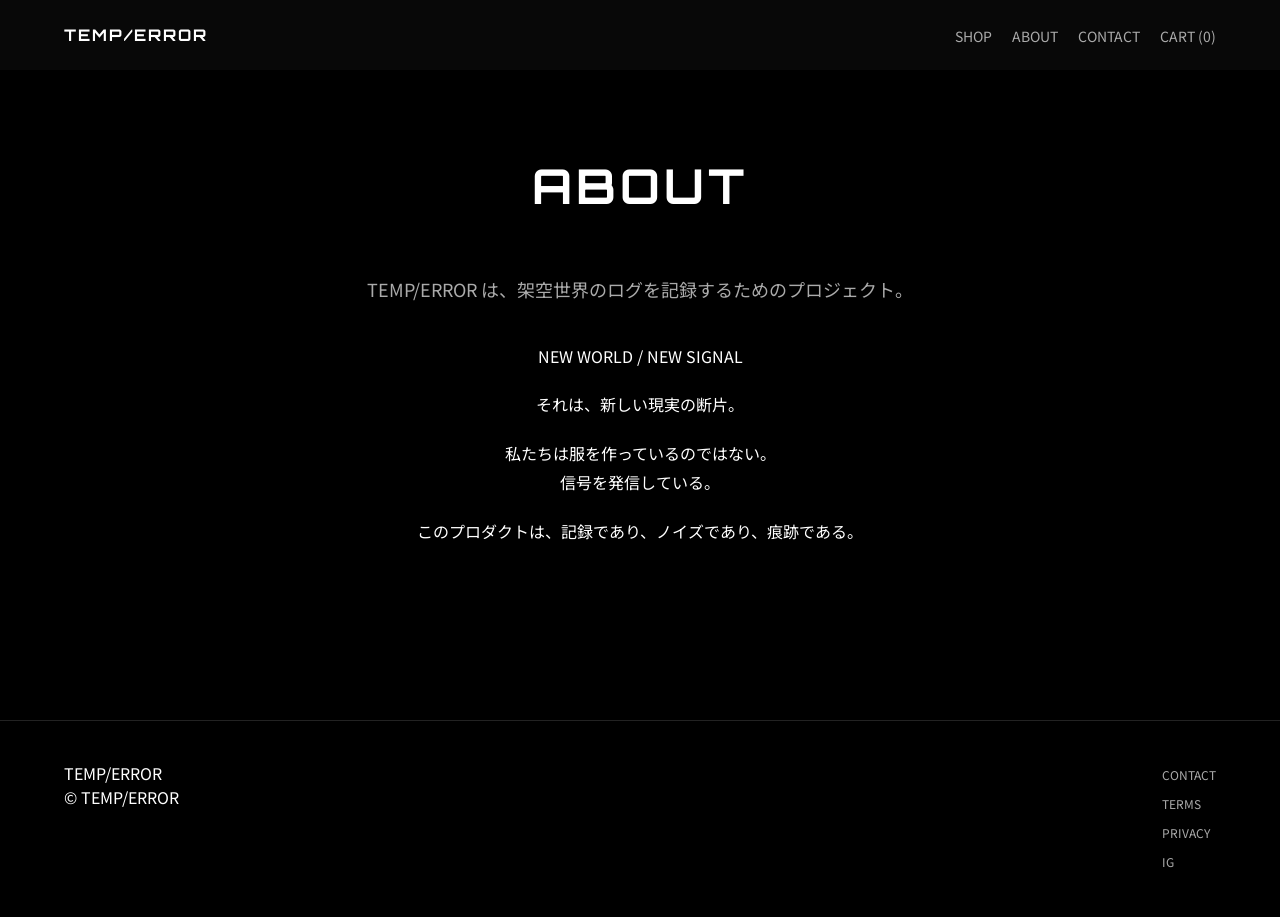
<file: about/index.html>
<!DOCTYPE html>
<html lang="ja">
<head>
  <meta charset="UTF-8">
  <meta name="viewport" content="width=device-width, initial-scale=1.0">
  <title>ABOUT | TEMP/ERROR</title>
  
  <link href="https://fonts.googleapis.com/css2?family=Orbitron:wght@400;700&family=Noto+Sans+JP:wght@300;400&display=swap" rel="stylesheet">
  <link rel="stylesheet" href="../assets/css/style.css">
</head>

<body>

  <!-- <div id="header"></div> -->
<header class="site-header">
  <div class="container header-inner">
    <div class="brand">
      <a href="../">TEMP/ERROR</a>
    </div>


        <!-- ハンバーガーメニュー -->
    <button class="menu-toggle" aria-label="メニューを開く" aria-expanded="false">
      <span></span>
      <span></span>
      <span></span>
    </button>

    <nav class="main-nav">
      <ul>
        <li><a href="../products/">SHOP</a></li>
        <li><a href="./">ABOUT</a></li>
        <li><a href="../contact/">CONTACT</a></li>
        <li><a href="../cart/">CART (<span id="cart-count">0</span>)</a></li>
      </ul>
    </nav>
  </div>
</header> 

<main class="about">

  <div class="about-inner">

    <h1 class="about-title">ABOUT</h1>

    <p class="about-lead">
      TEMP/ERROR は、架空世界のログを記録するためのプロジェクト。
    </p>

    <div class="about-text">
      <p>NEW WORLD / NEW SIGNAL</p>
      <p>それは、新しい現実の断片。</p>

      <p>
        私たちは服を作っているのではない。<br>
        信号を発信している。
      </p>

      <p>
        このプロダクトは、記録であり、ノイズであり、痕跡である。
      </p>
    </div>

  </div>

</main>

<footer class="site-footer">
  <div class="container footer-inner">
    <div class="footer-left">
      <p>TEMP/ERROR</p>
      <p>© TEMP/ERROR</p>
    </div>

    <div class="footer-right">
      <ul>
        <li><a href="../contact/">CONTACT</a></li>
        <li><a href="../terms/">TERMS</a></li>
        <li><a href="../privacy/">PRIVACY</a></li>
        <li><a href="../contact/#social">IG</a></li>
      </ul>
    </div>
  </div>
</footer>

<script src="../assets/js/main.js"></script>

</body>
</html>
</file>
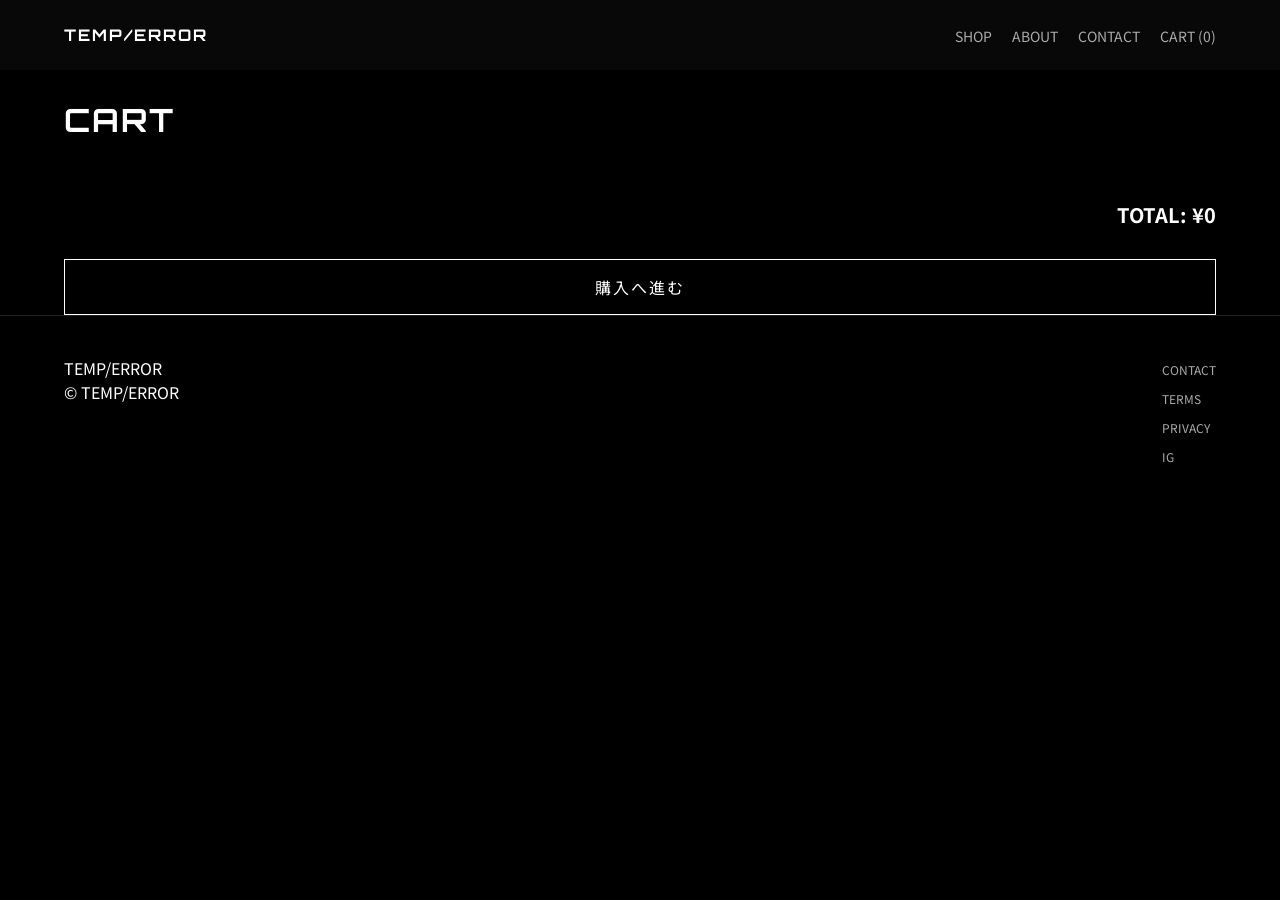
<file: cart/index.html>
<!DOCTYPE html>
<html lang="ja">
<head>
  <meta charset="UTF-8">
  <meta name="viewport" content="width=device-width, initial-scale=1.0">
  <title>CART | TEMP/ERROR</title>
  
  <link href="https://fonts.googleapis.com/css2?family=Orbitron:wght@400;700&family=Noto+Sans+JP:wght@300;400&display=swap" rel="stylesheet">
  <link rel="stylesheet" href="../assets/css/style.css">
</head>

<body>

  <!-- ===== HEADER ===== -->
   <!-- <div id="header"></div> -->
  <header class="site-header">
    <div class="container header-inner">
      
      <div class="brand">
        <a href="../">TEMP/ERROR</a>
      </div>

              <!-- ハンバーガーメニュー -->
    <button class="menu-toggle" aria-label="メニューを開く" aria-expanded="false">
      <span></span>
      <span></span>
      <span></span>
    </button>

      <nav class="main-nav">
        <ul>
          <li><a href="../products/">SHOP</a></li>
          <li><a href="../about/">ABOUT</a></li>
          <li><a href="../contact/">CONTACT</a></li>
          <li>
            <a href="../cart/">
              CART (<span id="cart-count">0</span>)
            </a>
          </li>
        </ul>
      </nav>

    </div>
  </header> 

  <!-- ===== MAIN ===== -->
  <main style="padding-top:100px;" class="container">

    <h1>CART</h1>

    <div id="cart-items"></div>

    <!-- 合計 -->
    <div id="cart-total" style="margin-top:30px; font-size:20px;"></div>
    <!-- 購入ボタン -->
    <a href="../checkout/" class="btn checkout-btn">購入へ進む</a>

  </main>

  <!-- ===== FOOTER ===== -->
  <footer class="site-footer">
    <div class="container footer-inner">

      <div class="footer-left">
        <p>TEMP/ERROR</p>
        <p>© TEMP/ERROR</p>
      </div>

      <div class="footer-right">
        <ul>
          <li><a href="../contact/">CONTACT</a></li>
          <li><a href="../terms/">TERMS</a></li>
          <li><a href="../privacy/">PRIVACY</a></li>
          <li><a href="../contact/#social">IG</a></li>
        </ul>
      </div>

    </div>
  </footer>

  <script src="../assets/js/main.js"></script>

</body>
</html>
</file>
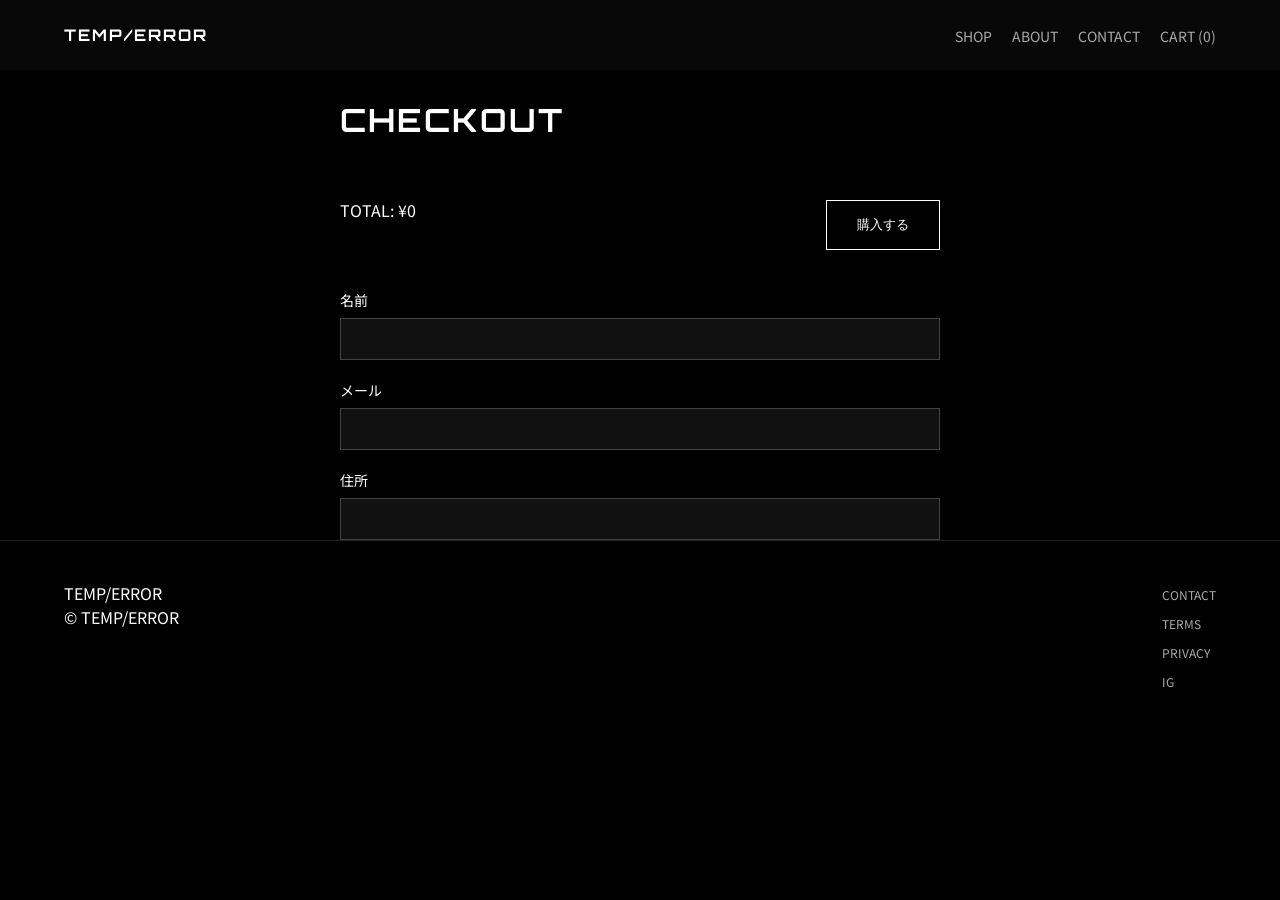
<file: checkout/index.html>
<!DOCTYPE html>
<html lang="ja">
<head>
  <meta charset="UTF-8">
  <meta name="viewport" content="width=device-width, initial-scale=1.0">
  <title>CHECKOUT | TEMP/ERROR</title>
  
  <link href="https://fonts.googleapis.com/css2?family=Orbitron:wght@400;700&family=Noto+Sans+JP:wght@300;400&display=swap" rel="stylesheet">
  <link rel="stylesheet" href="../assets/css/style.css">
</head>

<body>

  <!-- <div id="header"></div> -->
 <header class="site-header">
  <div class="container header-inner">
    
    <div class="brand">
      <a href="../">TEMP/ERROR</a>
    </div>


        <!-- ハンバーガーメニュー -->
    <button class="menu-toggle" aria-label="メニューを開く" aria-expanded="false">
      <span></span>
      <span></span>
      <span></span>
    </button>

    <nav class="main-nav">
      <ul>
        <li><a href="../products/">SHOP</a></li>
        <li><a href="../about/">ABOUT</a></li>
        <li><a href="../contact/">CONTACT</a></li>
        <li>
          <a href="../cart/">
            CART (<span id="cart-count">0</span>)
          </a>
        </li>
      </ul>
    </nav>

  </div>
</header> 

<main class="container checkout" style="padding-top:100px;">

  <h1>CHECKOUT</h1>

  <!-- 商品 -->
  <div id="checkout-items"></div>

  <!-- 合計＋購入ボタン -->
  <div class="checkout-summary">
    <div id="checkout-total"></div>

    <button type="submit" form="checkout-form" class="checkout-btn">
      購入する
    </button>
  </div>

  <!-- フォーム -->
  <form id="checkout-form" class="checkout-form">

    <label>
      名前
      <input type="text" required>
    </label>

    <label>
      メール
      <input type="email" required>
    </label>

    <label>
      住所
      <input type="text" required>
    </label>

  </form>

</main>

<footer class="site-footer">
  <div class="container footer-inner">

    <div class="footer-left">
      <p>TEMP/ERROR</p>
      <p>© TEMP/ERROR</p>
    </div>

    <div class="footer-right">
      <ul>
        <li><a href="../contact/">CONTACT</a></li>
        <li><a href="../terms/">TERMS</a></li>
        <li><a href="../privacy/">PRIVACY</a></li>
        <li><a href="../contact/#social">IG</a></li>
      </ul>
    </div>

  </div>
</footer>

<script src="../assets/js/main.js"></script>
<script src="./checkout.js"></script>

</body>
</html>
</file>
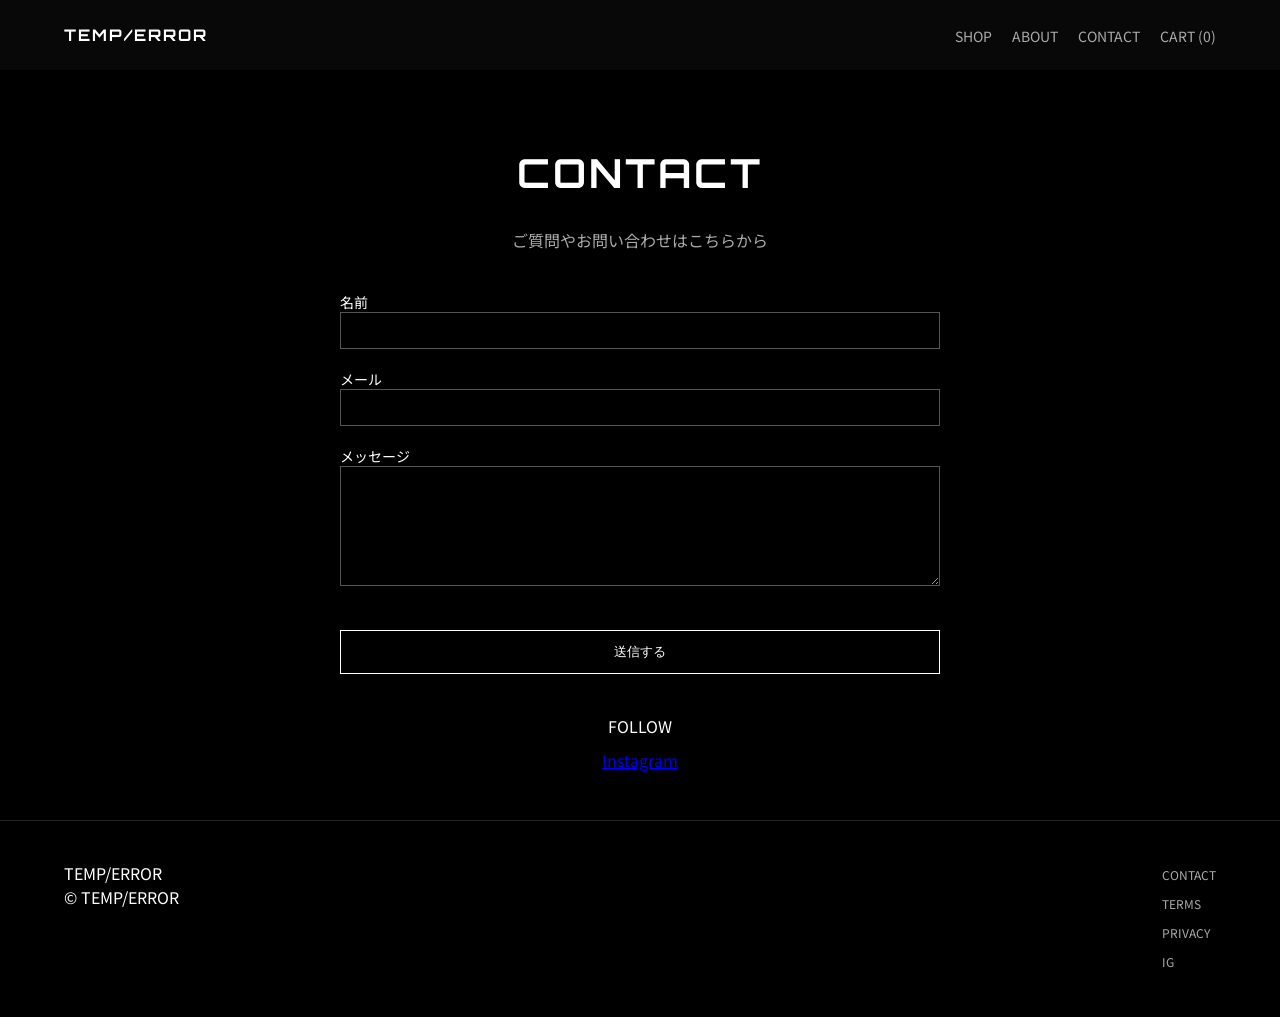
<file: contact/index.html>
<!DOCTYPE html>
<html lang="ja">
<head>
  <meta charset="UTF-8">
  <meta name="viewport" content="width=device-width, initial-scale=1.0">
  <title>CONTACT | TEMP/ERROR</title>

  <link rel="stylesheet" href="../assets/css/style.css">
  <link rel="stylesheet" href="style.css">
  
  <!-- フォント -->
  <link href="https://fonts.googleapis.com/css2?family=Orbitron:wght@400;700&family=Noto+Sans+JP:wght@300;400&display=swap" rel="stylesheet">
  
</head>

<body>

  <!-- <div id="header"></div> -->
 <header class="site-header">
  <div class="container header-inner">
    <div class="brand">
      <a href="../">TEMP/ERROR</a>
    </div>


        <!-- ハンバーガーメニュー -->
    <button class="menu-toggle" aria-label="メニューを開く" aria-expanded="false">
      <span></span>
      <span></span>
      <span></span>
    </button>

    <nav class="main-nav">
      <ul>
        <li><a href="../products/">SHOP</a></li>
        <li><a href="../about/">ABOUT</a></li>
        <li><a href="./">CONTACT</a></li>
        <li><a href="../cart/">CART (<span id="cart-count">0</span>)</a></li>
      </ul>
    </nav>
  </div>
</header> 

<main class="contact">

  <div class="contact-inner">

    <h1 class="contact-title">CONTACT</h1>

    <p class="contact-lead">
      ご質問やお問い合わせはこちらから
    </p>

    <!-- フォーム -->
    <form class="contact-form">

      <label>
        名前
        <input type="text" required>
      </label>

      <label>
        メール
        <input type="email" required>
      </label>

      <label>
        メッセージ
        <textarea required></textarea>
      </label>

      <button type="submit">送信する</button>

    </form>

    <!-- SNS -->
    <div id="social" class="contact-social">
      <p>FOLLOW</p>
      <a href="#">Instagram</a>
    </div>

  </div>

</main>

<footer class="site-footer">
  <div class="container footer-inner">
    <div class="footer-left">
      <p>TEMP/ERROR</p>
      <p>© TEMP/ERROR</p>
    </div>

    <div class="footer-right">
      <ul>
        <li><a href="./">CONTACT</a></li>
        <li><a href="../terms/">TERMS</a></li>
        <li><a href="../privacy/">PRIVACY</a></li>
        <li><a href="#social">IG</a></li>
      </ul>
    </div>
  </div>
</footer>

<script src="../assets/js/main.js"></script>

</body>
</html>
</file>
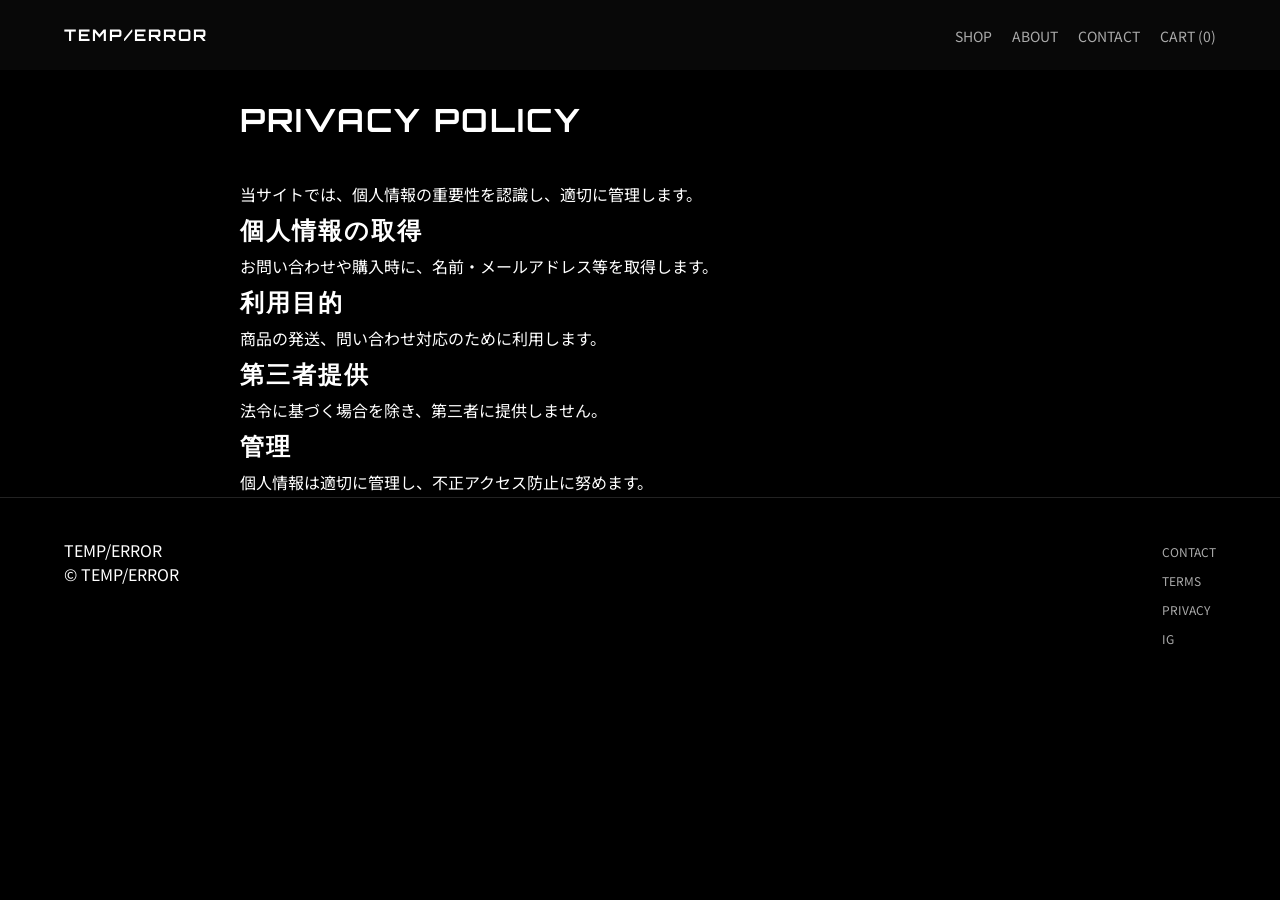
<file: privacy/index.html>
<!DOCTYPE html>
<html lang="ja">
<head>
  <meta charset="UTF-8">
  <meta name="viewport" content="width=device-width, initial-scale=1.0">
  <title>PRIVACY | TEMP/ERROR</title>
  
  <link href="https://fonts.googleapis.com/css2?family=Orbitron:wght@400;700&family=Noto+Sans+JP:wght@300;400&display=swap" rel="stylesheet">
  <link rel="stylesheet" href="../assets/css/style.css">
</head>

<body>

  <!-- <div id="header"></div> -->
 <header class="site-header">
  <div class="container header-inner">
    <div class="brand">
      <a href="../">TEMP/ERROR</a>
    </div>


        <!-- ハンバーガーメニュー -->
    <button class="menu-toggle" aria-label="メニューを開く" aria-expanded="false">
      <span></span>
      <span></span>
      <span></span>
    </button>

    <nav class="main-nav">
      <ul>
        <li><a href="../products/">SHOP</a></li>
        <li><a href="../about/">ABOUT</a></li>
        <li><a href="../contact/">CONTACT</a></li>
        <li><a href="../cart/">CART (<span id="cart-count">0</span>)</a></li>
      </ul>
    </nav>
  </div>
</header> 

<main class="container" style="padding-top:100px; max-width:800px;">

  <h1>PRIVACY POLICY</h1>

  <section style="margin-top:40px; line-height:1.8;">
    <p>当サイトでは、個人情報の重要性を認識し、適切に管理します。</p>

    <h2>個人情報の取得</h2>
    <p>お問い合わせや購入時に、名前・メールアドレス等を取得します。</p>

    <h2>利用目的</h2>
    <p>商品の発送、問い合わせ対応のために利用します。</p>

    <h2>第三者提供</h2>
    <p>法令に基づく場合を除き、第三者に提供しません。</p>

    <h2>管理</h2>
    <p>個人情報は適切に管理し、不正アクセス防止に努めます。</p>
  </section>

</main>

<footer class="site-footer">
  <div class="container footer-inner">
    <div class="footer-left">
      <p>TEMP/ERROR</p>
      <p>© TEMP/ERROR</p>
    </div>
    <div class="footer-right">
      <ul>
        <li><a href="../contact/">CONTACT</a></li>
        <li><a href="../terms/">TERMS</a></li>
        <li><a href="./">PRIVACY</a></li>
        <li><a href="../contact/#social">IG</a></li>
      </ul>
    </div>
  </div>
</footer>

<script src="../assets/js/main.js"></script>

</body>
</html>
</file>
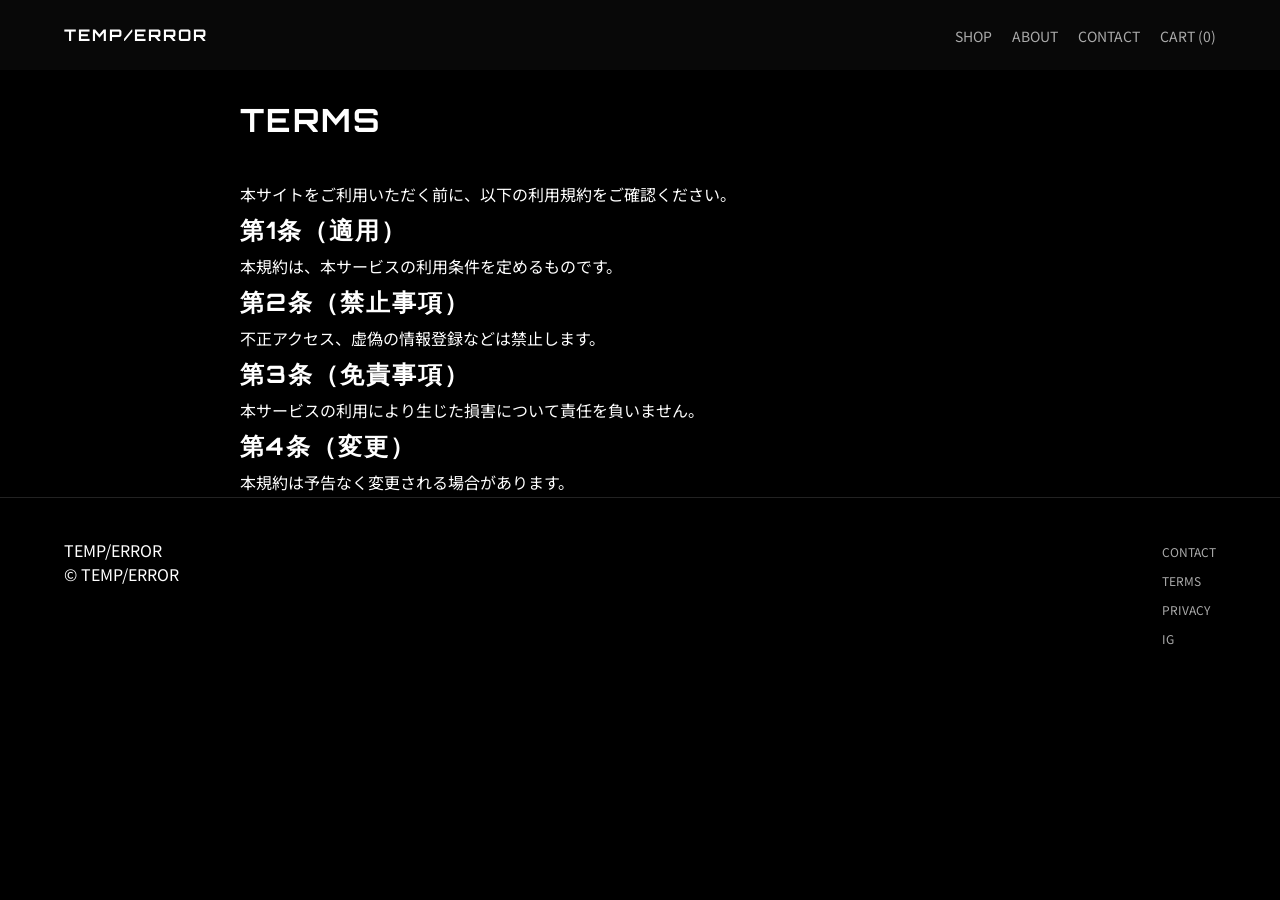
<file: terms/index.html>
<!DOCTYPE html>
<html lang="ja">
<head>
  <meta charset="UTF-8">
  <meta name="viewport" content="width=device-width, initial-scale=1.0">
  <title>TERMS | TEMP/ERROR</title>

  <link href="https://fonts.googleapis.com/css2?family=Orbitron:wght@400;700&family=Noto+Sans+JP:wght@300;400&display=swap" rel="stylesheet">
  <link rel="stylesheet" href="../assets/css/style.css">
</head>

<body>

  <!-- <div id="header"></div> -->
 <header class="site-header">
  <div class="container header-inner">
    <div class="brand">
      <a href="../">TEMP/ERROR</a>
    </div>

        <!-- ハンバーガーメニュー -->
    <button class="menu-toggle" aria-label="メニューを開く" aria-expanded="false">
      <span></span>
      <span></span>
      <span></span>
    </button>

    <nav class="main-nav">
      <ul>
        <li><a href="../products/">SHOP</a></li>
        <li><a href="../about/">ABOUT</a></li>
        <li><a href="../contact/">CONTACT</a></li>
        <li><a href="../cart/">CART (<span id="cart-count">0</span>)</a></li>
      </ul>
    </nav>
  </div>
</header> 

<main class="container" style="padding-top:100px; max-width:800px;">

  <h1>TERMS</h1>

  <section style="margin-top:40px; line-height:1.8;">
    <p>本サイトをご利用いただく前に、以下の利用規約をご確認ください。</p>

    <h2>第1条（適用）</h2>
    <p>本規約は、本サービスの利用条件を定めるものです。</p>

    <h2>第2条（禁止事項）</h2>
    <p>不正アクセス、虚偽の情報登録などは禁止します。</p>

    <h2>第3条（免責事項）</h2>
    <p>本サービスの利用により生じた損害について責任を負いません。</p>

    <h2>第4条（変更）</h2>
    <p>本規約は予告なく変更される場合があります。</p>
  </section>

</main>

<footer class="site-footer">
  <div class="container footer-inner">
    <div class="footer-left">
      <p>TEMP/ERROR</p>
      <p>© TEMP/ERROR</p>
    </div>
    <div class="footer-right">
      <ul>
        <li><a href="../contact/">CONTACT</a></li>
        <li><a href="./">TERMS</a></li>
        <li><a href="../privacy/">PRIVACY</a></li>
        <li><a href="../contact/#social">IG</a></li>
      </ul>
    </div>
  </div>
</footer>

<script src="../assets/js/main.js"></script>

</body>
</html>
</file>
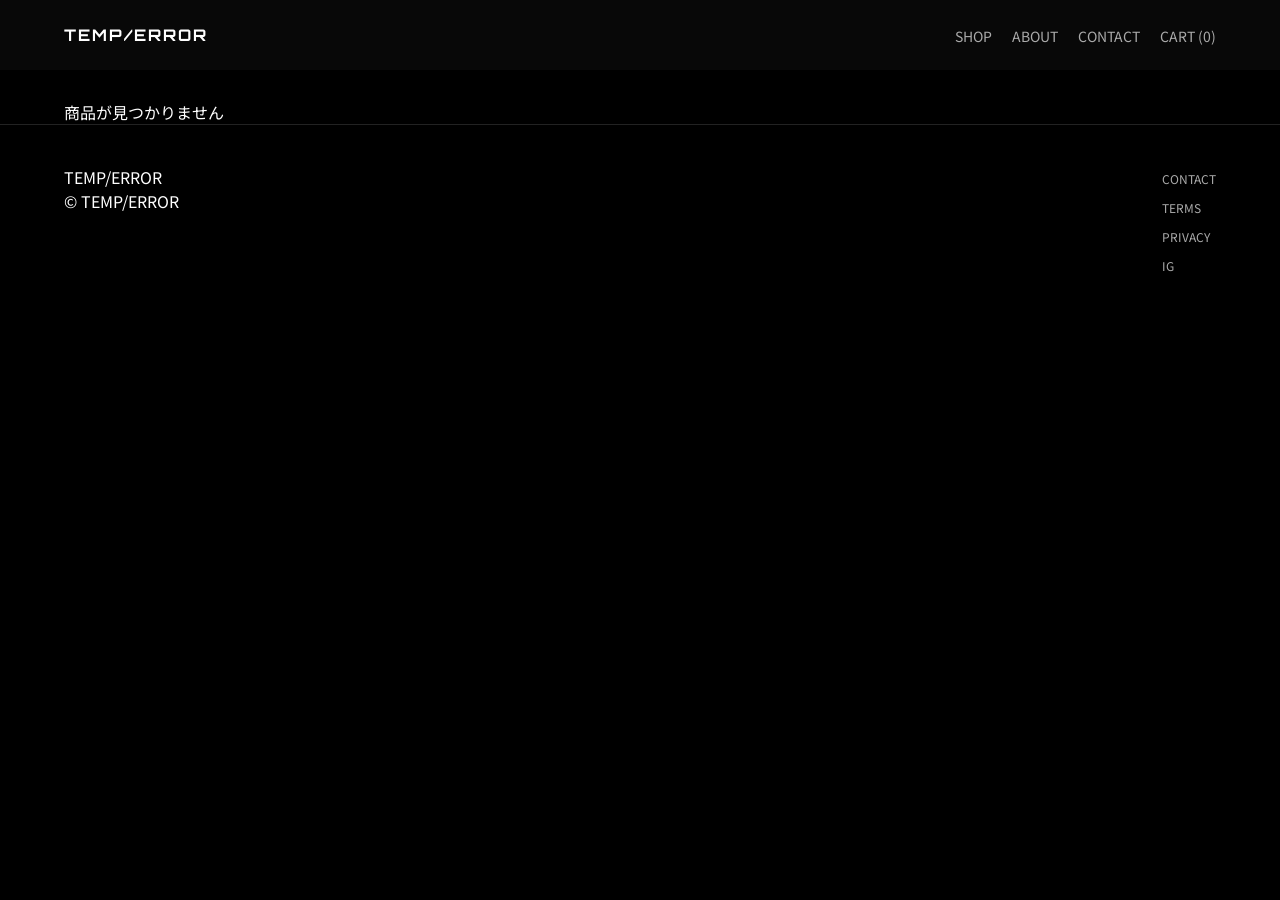
<file: products/product-detail/index.html>
<!DOCTYPE html>
<html lang="ja">
<head>
  <meta charset="UTF-8">
  <meta name="viewport" content="width=device-width, initial-scale=1.0">
  <title>PRODUCT DETAIL</title>
  
  <link href="https://fonts.googleapis.com/css2?family=Orbitron:wght@400;700&family=Noto+Sans+JP:wght@300;400&display=swap" rel="stylesheet">
  <link rel="stylesheet" href="../../assets/css/style.css">
  <link rel="stylesheet" href="style.css">
</head>

<body>

  <!-- HEADER -->
 <header class="site-header">
  <div class="container header-inner">
    
    <div class="brand">
      <a href="../../">TEMP/ERROR</a>
    </div>

        <!-- ハンバーガーメニュー -->
    <button class="menu-toggle" aria-label="メニューを開く" aria-expanded="false">
      <span></span>
      <span></span>
      <span></span>
    </button>


    <nav class="main-nav">
      <ul>
        <li><a href="../../products/">SHOP</a></li>
        <li><a href="../../about/">ABOUT</a></li>
        <li><a href="../../contact/">CONTACT</a></li>
        <li>
          <a href="../../cart/">
            CART (<span id="cart-count">0</span>)
          </a>
        </li>
      </ul>
    </nav>

  </div>
</header> 

  <!-- MAIN -->
  <main class="container" style="padding-top:100px;">
    <div id="product-detail"></div>
  </main>

  <!-- FOOTER -->
<footer class="site-footer">
  <div class="container footer-inner">
    <div class="footer-left">
      <p>TEMP/ERROR</p>
      <p>© TEMP/ERROR</p>
    </div>

    <div class="footer-right">
      <ul>
        <li><a href="../../contact/">CONTACT</a></li>
        <li><a href="../../terms/">TERMS</a></li>
        <li><a href="../../privacy/">PRIVACY</a></li>
        <li><a href="#social">IG</a></li>
      </ul>
    </div>
  </div>
</footer>

  <script src="products-detail.js"></script>
  <script src="../../assets/js/main.js"></script>

</body>
</html>
</file>
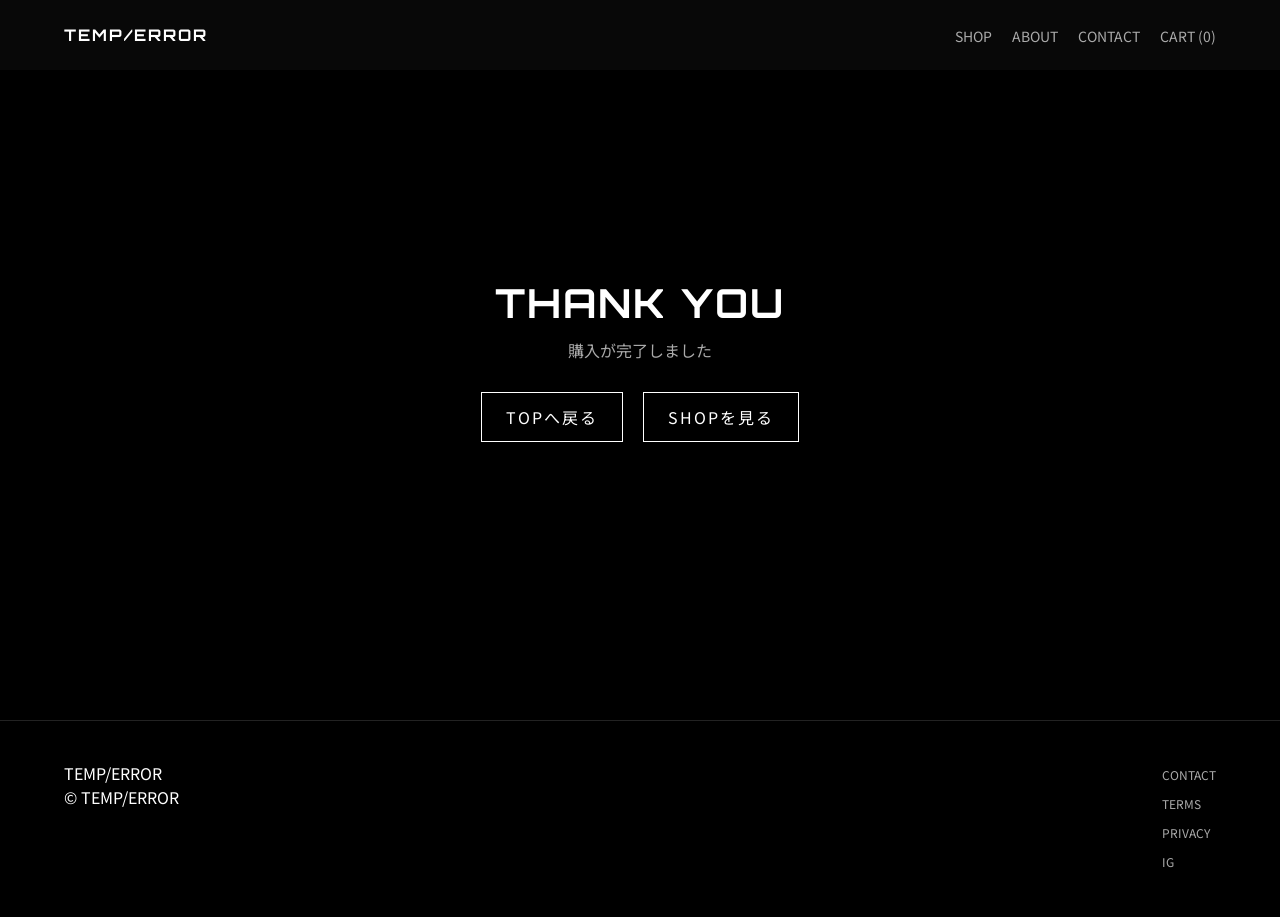
<file: checkout/success.html>
<!DOCTYPE html>
<html lang="ja">
<head>
  <meta charset="UTF-8">
  <meta name="viewport" content="width=device-width, initial-scale=1.0">
  <title>THANK YOU | TEMP/ERROR</title>
  
  <link href="https://fonts.googleapis.com/css2?family=Orbitron:wght@400;700&family=Noto+Sans+JP:wght@300;400&display=swap" rel="stylesheet">
  <link rel="stylesheet" href="../assets/css/style.css">
</head>

<body>

<!-- ===== HEADER ===== -->
 <!-- <div id="header"></div> -->
 <header class="site-header">
  <div class="container header-inner">
    
    <div class="brand">
      <a href="../">TEMP/ERROR</a>
    </div>


        <!-- ハンバーガーメニュー -->
    <button class="menu-toggle" aria-label="メニューを開く" aria-expanded="false">
      <span></span>
      <span></span>
      <span></span>
    </button>

    <nav class="main-nav">
      <ul>
        <li><a href="../products/">SHOP</a></li>
        <li><a href="../about/">ABOUT</a></li>
        <li><a href="../contact/">CONTACT</a></li>
        <li>
          <a href="../cart/">
            CART (<span id="cart-count">0</span>)
          </a>
        </li>
      </ul>
    </nav>

  </div>
</header> 

<!-- ===== MAIN ===== -->
<main class="success container">

  <div class="success-box">
    <h1>THANK YOU</h1>
    <p>購入が完了しました</p>

    <div class="success-actions">
      <a href="../" class="btn">TOPへ戻る</a>
      <a href="../products/" class="btn">SHOPを見る</a>
    </div>
  </div>

</main>

<!-- ===== FOOTER ===== -->
<footer class="site-footer">
  <div class="container footer-inner">

    <div class="footer-left">
      <p>TEMP/ERROR</p>
      <p>© TEMP/ERROR</p>
    </div>

    <div class="footer-right">
      <ul>
        <li><a href="../contact/">CONTACT</a></li>
        <li><a href="../terms/">TERMS</a></li>
        <li><a href="../privacy/">PRIVACY</a></li>
        <li><a href="../contact/#social">IG</a></li>
      </ul>
    </div>

  </div>
</footer>

<script src="../assets/js/main.js"></script>

</body>
</html>
</file>
<file: assets/css/style.css>
/* ===== RESET & BASE ===== */
* {
  margin: 0;
  padding: 0;
  box-sizing: border-box;
}

body {
  font-family: sans-serif;
  background: #0a0a0a;
  color: #fff;
}

body {
  font-family: 'Noto Sans JP', sans-serif;
  background: #000;
  color: #fff;
}

h1, h2, h3, .brand {
  font-family: 'Orbitron', sans-serif;
  letter-spacing: 2px;
}

/* ===== CONTAINER ===== */
.container {
  width: 90%;
  max-width: 1200px;
  margin: 0 auto;
}

/* ===== HEADER ===== */
.site-header {
  position: fixed;
  width: 100%;
  top: 0;
  left: 0;
  background: rgba(10,10,10,0.8);
  backdrop-filter: blur(10px);
  z-index: 1000;
}

.header-inner {
  display: flex;
  justify-content: space-between;
  align-items: center;
  height: 70px;
}

.brand a {
  color: #fff;
  text-decoration: none;
  font-weight: bold;
  letter-spacing: 2px;
}

.main-nav ul {
  display: flex;
  gap: 20px;
  list-style: none;
}

.main-nav a {
  color: #aaa;
  text-decoration: none;
  font-size: 14px;
  transition: 0.3s;
}

.main-nav a:hover {
  color: #fff;
}

/* ===== HERO ===== */
.hero {
  height: 100vh;
  display: flex;
  align-items: center;
  justify-content: center;
  text-align: center;
  background: linear-gradient(to bottom, #000, #111);
}

.hero h1 {
  font-size: 48px;
  letter-spacing: 4px;
  margin-bottom: 20px;
}

.hero p {
  color: #888;
  margin-bottom: 30px;
}

.btn {
  display: inline-block;
  padding: 12px 30px;
  border: 1px solid #fff;
  text-decoration: none;
  color: #fff;
  transition: 0.3s;
}

.btn:hover {
  background: #fff;
  color: #000;
}

/* ===== PRODUCTS ===== */
.products {
  padding: 100px 0;
}

.products h2 {
  margin-bottom: 40px;
  font-size: 24px;
  letter-spacing: 2px;
}

.product-grid {
  display: grid;
  grid-template-columns: repeat(4, 1fr);
  gap: 20px;
}

.product-card {
  border: 1px solid #222;
  padding: 15px;
  transition: 0.3s;
}

.product-card:hover {
  border-color: #fff;
}

.product-card img {
  width: 100%;
  margin-bottom: 10px;
}

.product-card h3 {
  font-size: 14px;
  margin-bottom: 5px;
}

.product-card p {
  font-size: 12px;
  color: #aaa;
}

/* ===== FOOTER ===== */
.site-footer {
  border-top: 1px solid #222;
  padding: 40px 0;
}

.footer-inner {
  display: flex;
  justify-content: space-between;
}

.footer-right ul {
  list-style: none;
}

.footer-right li {
  margin-bottom: 5px;
}

.footer-right a {
  color: #aaa;
  text-decoration: none;
  font-size: 12px;
}

.footer-right a:hover {
  color: #fff;
}

/* ===== GLITCH EFFECT ===== */
.hero h1 {
  position: relative;
  color: #fff;
  animation: glitch 1s infinite;
}

@keyframes glitch {
  0% { text-shadow: 2px 0 red, -2px 0 blue; }
  20% { text-shadow: -2px 0 red, 2px 0 blue; }
  40% { text-shadow: 2px 2px red, -2px -2px blue; }
  60% { text-shadow: -2px 2px red, 2px -2px blue; }
  80% { text-shadow: 2px 0 red, -2px 0 blue; }
  100% { text-shadow: 0 0 transparent; }
}

/* ===== NOISE OVERLAY ===== */
body::before {
  content: "";
  position: fixed;
  top: 0;
  left: 0;
  width: 100%;
  height: 100%;
  pointer-events: none;
  background-image: url("https://www.transparenttextures.com/patterns/asfalt-dark.png");
  opacity: 0.1;
}

/* ===== HOVER DISTORT ===== */
.product-card {
  position: relative;
  overflow: hidden;
}

.product-card:hover {
  transform: scale(1.03) skew(-1deg);
}

/* ===== IMAGE GLITCH ON HOVER ===== */
.product-card img {
  transition: 0.3s;
}

.product-card:hover img {
  filter: contrast(150%) brightness(120%);
  transform: scale(1.05);
}

/* ===== TEXT STYLE ===== */
h1, h2, h3 {
  text-transform: uppercase;
}

/* ===== BUTTON HARD STYLE ===== */
.btn {
  border: 1px solid #fff;
  letter-spacing: 2px;
  position: relative;
  overflow: hidden;
}

.btn::after {
  content: "";
  position: absolute;
  top: 0;
  left: -100%;
  width: 100%;
  height: 100%;
  background: #fff;
  transition: 0.3s;
  z-index: -1;
}

.btn:hover::after {
  left: 0;
}

.btn:hover {
  color: #000;
}

/* ===== SCROLL EFFECT ===== */
.hero {
  animation: fadeIn 1.5s ease;
}

@keyframes fadeIn {
  from {
    opacity: 0;
    transform: translateY(30px);
  }
  to {
    opacity: 1;
    transform: translateY(0);
  }
}

/* ===== CART ===== */
#cart-items {
  display: flex;
  flex-direction: column;
  gap: 20px;
  margin-top: 30px;
}

.cart-item {
  display: grid;
  grid-template-columns: 1fr auto auto auto auto auto;
  align-items: center;
  gap: 15px;
  padding: 20px;
  border: 1px solid #333;
  background: #111;
}

.cart-item p {
  margin: 0;
  font-size: 14px;
}

/* 数量操作 */
.cart-item button {
  background: none;
  border: 1px solid #555;
  color: #fff;
  padding: 5px 10px;
  cursor: pointer;
  transition: 0.2s;
}

.cart-item button:hover {
  background: #fff;
  color: #000;
}

/* 削除ボタンだけ強調 */
.cart-item .remove {
  border-color: #ff4d4d;
  color: #ff4d4d;
  width: 60px;
  text-align: center;
}

.cart-item .remove:hover {
  background: #ff4d4d;
  color: #000;
}

/* 合計 */
#cart-total {
  text-align: right;
  font-size: 20px;
  font-weight: bold;
  margin-top: 30px;
}

/* 購入ボタン */
.checkout-btn {
  display: block;
  margin-top: 30px;
  padding: 15px;
  text-align: center;
  border: 1px solid #fff;
  color: #fff;
  text-decoration: none;
}

.checkout-btn:hover {
  background: #fff;
  color: #000;
}

/* ===== PRODUCT DETAIL ===== */
.detail-wrap {
  display: flex;
  gap: 50px;
  align-items: flex-start;
}

.detail-img img {
  width: 400px;
}

.detail-info h1 {
  font-size: 24px;
  margin-bottom: 20px;
}

.detail-info .price {
  font-size: 20px;
  margin-bottom: 30px;
}

.detail-info button {
  padding: 10px 20px;
  border: 1px solid #fff;
  background: none;
  color: #fff;
  cursor: pointer;
}

.detail-info button:hover {
  background: #fff;
  color: #000;
}

/* ===== CHECKOUT FORM ===== */

.checkout {
  max-width: 600px;
  margin: 0 auto;
}

/* 中央寄せ */
.checkout {
  max-width: 600px;
  margin: 0 auto;
}

/* 商品表示 */
.checkout-item {
  display: flex;
  justify-content: space-between;
  margin-bottom: 10px;
}

/* 合計＋ボタン */
.checkout-summary {
  display: flex;
  justify-content: space-between;
  align-items: center;
  margin-top: 30px;
}

/* フォーム */
.checkout-form {
  margin-top: 40px;
  display: flex;
  flex-direction: column;
  gap: 20px;
}

.checkout-form label {
  display: flex;
  flex-direction: column;
  gap: 8px;
}

.checkout-form input {
  width: 100%;
  padding: 12px;
  border: 1px solid #444;
  background: #111;
  color: #fff;
}

/* ボタン */
.checkout-btn {
  padding: 15px 30px;
  border: 1px solid #fff;
  background: none;
  color: #fff;
  cursor: pointer;
}

.checkout-btn:hover {
  background: #fff;
  color: #000;
}

.checkout-form input {
  padding: 12px;
  border: 1px solid #444;
  background: #111;
  color: #fff;
  font-size: 14px;
  outline: none;
}

.checkout-form input:focus {
  border-color: #fff;
}

.checkout-form button {
  margin-top: 20px;
  padding: 15px;
  border: 1px solid #fff;
  background: none;
  color: #fff;
  cursor: pointer;
  transition: 0.2s;
}

.checkout-form button:hover {
  background: #fff;
  color: #000;
}

.checkout-form label {
  display: flex;
  flex-direction: column;
  font-size: 14px;
  gap: 8px;
}

.success {
  display: flex;
  justify-content: center;
  align-items: center;
  height: 80vh;
  text-align: center;
}

.success-box h1 {
  font-size: 40px;
  margin-bottom: 10px;
}

.success-box p {
  margin-bottom: 30px;
  color: #aaa;
}

.success-actions {
  display: flex;
  gap: 20px;
  justify-content: center;
}

.success-actions .btn {
  padding: 12px 24px;
  border: 1px solid #fff;
  text-decoration: none;
  color: #fff;
}

.success-actions .btn:hover {
  background: #fff;
  color: #000;
}


/* product */
.product-grid {
  display: grid;
  grid-template-columns: repeat(4, 1fr);
  gap: 20px;
  margin-top: 40px;
}

.product-card {
  border: 1px solid #333;
  padding: 10px;
}

.product-card img {
  width: 100%;
  display: block;
}

.product-card h3 {
  margin: 10px 0 5px;
}

.product-card p {
  margin-bottom: 10px;
}

.product-card button {
  width: 100%;
  padding: 10px;
  background: none;
  border: 1px solid #fff;
  color: #fff;
  cursor: pointer;
}

/* about */

.about {
  display: flex;
  justify-content: center;
  align-items: center;
  min-height: 80vh;
  text-align: center;
}

.about-inner {
  max-width: 700px;
  padding: 20px;
}

.about-title {
  font-size: 48px;
  letter-spacing: 4px;
  margin-bottom: 60px;
}

.about-lead {
  font-size: 18px;
  margin-bottom: 40px;
  color: #aaa;
}

.about-text p {
  margin-bottom: 20px;
  line-height: 1.8;
  opacity: 0;
  animation: fadeUp 1s ease forwards;
}

.about-text p:nth-child(1) { animation-delay: 0.2s; }
.about-text p:nth-child(2) { animation-delay: 0.4s; }
.about-text p:nth-child(3) { animation-delay: 0.6s; }
.about-text p:nth-child(4) { animation-delay: 0.8s; }

.about-inner {
  opacity: 0;
  transform: translateY(20px);
  animation: fadeUp 1s ease forwards;
}

@keyframes fadeUp {
  to {
    opacity: 1;
    transform: translateY(0);
  }
}

/* contact */

.contact {
  display: flex;
  justify-content: center;
  align-items: center;
  min-height: 80vh;
  text-align: center;
}

.contact-inner {
  max-width: 600px;
  width: 100%;
}

.contact-title {
  font-size: 40px;
  margin-bottom: 30px;
  letter-spacing: 3px;
}

.contact-lead {
  margin-bottom: 40px;
  color: #aaa;
}

/* フォーム */
.contact-form {
  display: flex;
  flex-direction: column;
  gap: 20px;
}

.contact-form label {
  text-align: left;
  font-size: 14px;
}

.contact-form input,
.contact-form textarea {
  width: 100%;
  padding: 10px;
  background: #000;
  border: 1px solid #555;
  color: #fff;
}

.contact-form textarea {
  height: 120px;
}

.contact-form button {
  margin-top: 20px;
  padding: 12px;
  border: 1px solid #fff;
  background: none;
  color: #fff;
  cursor: pointer;
}

/* SNS */
.contact-social {
  margin-top: 40px;
}

.contact-social a {
  display: inline-block;
  margin-top: 10px;
  text-decoration: underline;
}



















/* スマホ版 */


/* =================================
   HAMBURGER MENU
================================= */

/* PCでは非表示 */
.menu-toggle {
  display: none;
  background: transparent;
  border: none;
  padding: 10px;
  cursor: pointer;
  z-index: 1002;
}

.menu-toggle span {
  display: block;
  width: 27px;
  height: 2px;
  margin: 6px 0;
  background: #fff;
  transition: .35s ease;
}

/* =================================
   SMARTPHONE
================================= */

@media screen and (max-width: 768px) {

  /* ヘッダー */
  .site-header {
    height: 70px;
    background: rgba(10, 10, 10, .95);
    backdrop-filter: blur(12px);
  }

  .header-inner {
    height: 70px;
    display: flex;
    align-items: center;
    justify-content: space-between;
    position: relative;
  }

  .brand {
    position: relative;
    z-index: 1002;
  }

  .brand a {
    font-size: 18px;
    letter-spacing: 2px;
  }

  /* ハンバーガーボタン */
  .menu-toggle {
    display: block;
    position: relative;
    z-index: 1002;
  }

  /* メニュー本体 */
  .main-nav {
    position: fixed;
    inset: 0;
    width: 100%;
    height: 50dvh;
    background: #080808;

    display: flex;
    justify-content: center;
    align-items: center;

    opacity: 0;
    visibility: hidden;
    pointer-events: none;

    transition: opacity .35s ease,
                visibility .35s ease;

    z-index: 1001;
  }

  /* メニュー表示 */
  .site-header.menu-open .main-nav {
    opacity: 1;
    visibility: visible;
    pointer-events: auto;
  }

  .main-nav ul {
    display: flex;
    flex-direction: column;
    align-items: center;
    gap: 35px;
    padding: 0;
    margin: 0;
    list-style: none;
  }

  .main-nav li a {
    display: block;
    font-family: 'Orbitron', sans-serif;
    font-size: 24px;
    letter-spacing: 3px;
    color: #fff;
    text-decoration: none;
  }

  /* ハンバーガー → × */
  .site-header.menu-open .menu-toggle span:nth-child(1) {
    transform: translateY(8px) rotate(45deg);
  }

  .site-header.menu-open .menu-toggle span:nth-child(2) {
    opacity: 0;
  }

  .site-header.menu-open .menu-toggle span:nth-child(3) {
    transform: translateY(-8px) rotate(-45deg);
  }

  /* メニュー表示中のスクロール防止 */
  body.menu-open {
    overflow: hidden;
  }
}

/* 小さいスマホ */
@media screen and (max-width: 480px) {

  .brand a {
    font-size: 16px;
  }

  .main-nav li a {
    font-size: 21px;
  }

}





/* =========================================
   RESPONSIVE BASE
   TEMP/ERROR
========================================= */

@media screen and (max-width: 768px) {

  /* 基本設定 */
  html,
  body {
    width: 100%;
    overflow-x: hidden;
  }

  img {
    max-width: 100%;
  }

  .container {
    width: 90%;
    max-width: 100%;
  }

  main {
    padding-top: 90px !important;
  }

  h1 {
    font-size: clamp(26px, 7vw, 36px);
  }

  h2 {
    font-size: clamp(21px, 5vw, 28px);
  }

  p {
    overflow-wrap: break-word;
  }

  /* 商品一覧 */
  .product-grid {
    grid-template-columns: repeat(2, minmax(0, 1fr));
    gap: 12px;
  }

  .product-grid > div {
    min-width: 0;
  }

  .product-grid img {
    width: 100%;
    height: auto;
  }

  /* 商品詳細 */
  .detail-wrap {
    display: flex;
    flex-direction: column;
    gap: 25px;
  }

  .detail-img,
  .detail-info {
    width: 100%;
    max-width: 100%;
  }

  .detail-img img {
    width: 100%;
    height: auto;
    object-fit: cover;
  }

  .detail-info h1 {
    font-size: 26px;
  }

  .size-options {
    display: flex;
    flex-wrap: wrap;
    gap: 8px;
  }

  .size-btn {
    min-width: 45px;
    min-height: 42px;
  }

  /* カート */
  .cart-item {
    display: flex;
    flex-wrap: wrap;
    gap: 15px;
    padding: 20px 0;
  }

  .cart-left,
  .cart-right {
    max-width: 100%;
  }

  .cart-right {
    display: flex;
    align-items: center;
    flex-wrap: wrap;
    gap: 10px;
  }

  /* チェックアウト */
  .checkout {
    width: 90%;
  }

  .checkout-item {
    display: flex;
    justify-content: space-between;
    flex-wrap: wrap;
    gap: 10px;
  }

  .checkout-form {
    width: 100%;
  }

  .checkout-form label {
    width: 100%;
  }

  .checkout-form input,
  .checkout-form textarea {
    width: 100%;
    max-width: 100%;
    box-sizing: border-box;
  }

  /* ABOUT・CONTACT・規約ページ */
  .about,
  .contact,
  .contact-inner,
  .about-inner {
    width: 100%;
    max-width: 100%;
  }

  /* フッター */
  .footer-inner {
    display: flex;
    flex-direction: column;
    gap: 25px;
  }

  .footer-right ul {
    display: flex;
    flex-wrap: wrap;
    gap: 15px;
  }

  /* ボタン */
  button,
  .btn,
  .checkout-btn {
    max-width: 100%;
    box-sizing: border-box;
  }

}


/* =========================================
   SMALL SMARTPHONE
========================================= */

@media screen and (max-width: 480px) {

  .container {
    width: 92%;
  }

  main {
    padding-top: 85px !important;
  }

  .footer-inner {
    gap: 20px;
  }

  .footer-right ul {
    gap: 12px;
  }

}



/* =========================================
   CART - RESPONSIVE
========================================= */

@media screen and (max-width: 768px) {

  /* CARTページ */
  main.container {
    width: 90%;
    padding-top: 90px !important;
  }

  main.container > h1 {
    font-size: 30px;
    letter-spacing: 3px;
    margin-bottom: 30px;
  }

  /* 商品一覧 */
  #cart-items {
    width: 100%;
  }

  .cart-item {
    display: flex;
    flex-direction: column;
    align-items: flex-start;
    gap: 15px;
    padding: 22px 0;
    border-bottom: 1px solid #333;
    padding-left: 15px;
  }

  .cart-left {
    width: 100%;
  }

  .cart-left .name {
    font-size: 14px;
    letter-spacing: 1px;
    margin-bottom: 8px;
  }

  .cart-left .price {
    font-size: 13px;
  }

  /* 数量変更・削除 */
  .cart-right {
    display: flex;
    align-items: center;
    flex-wrap: wrap;
    gap: 12px;
    width: 100%;
  }

  .cart-right button {
    min-width: 38px;
    min-height: 38px;
    padding: 8px;
    font-size: 13px;
  }

  .cart-right span {
    min-width: 20px;
    text-align: center;
    font-size: 13px;
  }

  /* 合計金額 */
  #cart-total {
    margin-top: 25px !important;
    font-size: 18px !important;
    text-align: right;
  }

  /* 購入ボタン */
  .checkout-btn {
    display: block;
    width: 100%;
    min-height: 50px;
    margin-top: 25px;
    padding: 15px;
    text-align: center;
    box-sizing: border-box;
    font-size: 13px;
  }

}


/* =========================================
   SMALL SMARTPHONE
========================================= */

@media screen and (max-width: 400px) {

  main.container > h1 {
    font-size: 26px;
  }

  .cart-left .name {
    font-size: 12px;
  }

  #cart-total {
    font-size: 16px !important;
  }

}


/* =========================================
   CHECKOUT - RESPONSIVE
========================================= */

@media screen and (max-width: 768px) {

  /* ページ全体 */
  main.checkout {
    width: 90%;
    padding-top: 90px !important;
    padding-bottom: 60px;
    box-sizing: border-box;
  }

  .checkout h1 {
    font-size: 30px;
    letter-spacing: 3px;
    margin-bottom: 30px;
  }

  /* 注文商品 */
  #checkout-items {
    width: 100%;
  }

  .checkout-item {
    display: flex;
    justify-content: space-between;
    align-items: flex-start;
    gap: 12px;
    padding: 16px 0;
    border-bottom: 1px solid #333;
    font-size: 12px;
  }

  .checkout-item p {
    margin: 0;
    line-height: 1.7;
  }

  /* 合計金額 */
  .checkout-summary {
    width: 100%;
    margin-top: 25px;
  }

  #checkout-total {
    font-size: 18px;
    text-align: right;
    margin-bottom: 20px;
  }

  /* フォーム */
  .checkout-form {
    display: flex;
    flex-direction: column;
    gap: 22px;
    width: 100%;
    margin-top: 30px;
  }

  .checkout-form label {
    display: flex;
    flex-direction: column;
    gap: 10px;
    width: 100%;
    font-size: 13px;
  }

  .checkout-form input,
  .checkout-form textarea {
    width: 100%;
    min-height: 48px;
    padding: 12px;
    box-sizing: border-box;
    font-size: 16px;
  }

  /* 購入ボタン */
  .checkout-btn {
    width: 100%;
    min-height: 50px;
    padding: 14px;
    font-size: 13px;
    box-sizing: border-box;
  }

}


/* =========================================
   SMALL SMARTPHONE
========================================= */

@media screen and (max-width: 400px) {

  .checkout h1 {
    font-size: 26px;
  }

  .checkout-item {
    font-size: 11px;
  }

  #checkout-total {
    font-size: 16px;
  }

}


/* =========================================
   CHECKOUT - MOBILE LAYOUT FIX
========================================= */

@media screen and (max-width: 768px) {

  /* 注文内容 */
  #checkout-items {
    width: 100%;
    margin-top: 10px;
  }

  .checkout-item {
    display: flex;
    justify-content: space-between;
    align-items: center;
    width: 100%;
    padding: 18px 0;
    box-sizing: border-box;
  }

  .checkout-item p:first-child {
    flex: 1;
    min-width: 0;
  }

  .checkout-item p:last-child {
    white-space: nowrap;
    text-align: right;
  }

  /* 合計金額と購入ボタン */
  .checkout-summary {
    display: flex;
    flex-direction: column;
    align-items: stretch;
    width: 100%;
    gap: 20px;
    margin-top: 25px;
  }

  #checkout-total {
    display: block;
    width: 100%;
    margin: 0;
    text-align: right;
    font-size: 20px;
    box-sizing: border-box;
  }

  .checkout-summary .checkout-btn {
    display: block;
    position: static;
    float: none;
    transform: none;
    width: 100%;
    min-height: 50px;
    margin: 0;
    box-sizing: border-box;
  }

  /* 入力フォーム */
  .checkout-form {
    display: flex;
    flex-direction: column;
    width: 100%;
    gap: 22px;
    margin-top: 35px;
  }

  .checkout-form label {
    display: flex;
    flex-direction: column;
    width: 100%;
    gap: 10px;
  }

  .checkout-form input {
    display: block;
    width: 100%;
    height: 48px;
    padding: 10px 12px;
    box-sizing: border-box;
  }

}


/* SMALL SMARTPHONE */
@media screen and (max-width: 400px) {

  #checkout-total {
    font-size: 18px;
  }

}



/* =========================================
   CHECKOUT - MOBILE LAYOUT FIX
========================================= */

@media screen and (max-width: 768px) {

  /* 注文内容 */
  #checkout-items {
    width: 100%;
    margin-top: 10px;
  }

  .checkout-item {
    display: flex;
    justify-content: space-between;
    align-items: center;
    width: 100%;
    padding: 18px 0;
    box-sizing: border-box;
  }

  .checkout-item p:first-child {
    flex: 1;
    min-width: 0;
  }

  .checkout-item p:last-child {
    white-space: nowrap;
    text-align: right;
  }

  /* 合計金額と購入ボタン */
  .checkout-summary {
    display: flex;
    flex-direction: column;
    align-items: stretch;
    width: 100%;
    gap: 20px;
    margin-top: 25px;
  }

  #checkout-total {
    display: block;
    width: 100%;
    margin: 0;
    text-align: right;
    font-size: 20px;
    box-sizing: border-box;
  }

  .checkout-summary .checkout-btn {
    display: block;
    position: static;
    float: none;
    transform: none;
    width: 100%;
    min-height: 50px;
    margin: 0;
    box-sizing: border-box;
  }

  /* 入力フォーム */
  .checkout-form {
    display: flex;
    flex-direction: column;
    width: 100%;
    gap: 22px;
    margin-top: 35px;
  }

  .checkout-form label {
    display: flex;
    flex-direction: column;
    width: 100%;
    gap: 10px;
  }

  .checkout-form input {
    display: block;
    width: 100%;
    height: 48px;
    padding: 10px 12px;
    box-sizing: border-box;
  }

}


/* SMALL SMARTPHONE */
@media screen and (max-width: 400px) {

  #checkout-total {
    font-size: 18px;
  }

}




/* =========================================
   ABOUT - RESPONSIVE
========================================= */

@media screen and (max-width: 768px) {

  /* ABOUT全体 */
  .about {
    width: 90%;
    margin: 0 auto;
    padding: 70px 0;
    box-sizing: border-box;
  }

  .about-inner {
    width: 100%;
    max-width: 100%;
    margin: 0 auto;
  }

  /* タイトル */
  .about-title {
    font-size: clamp(30px, 9vw, 42px);
    letter-spacing: 4px;
    line-height: 1.2;
    margin-bottom: 35px;
  }

  /* リード文 */
  .about-lead {
    font-size: 16px;
    line-height: 2;
    margin-bottom: 35px;
  }

  /* 本文 */
  .about-text {
    font-size: 12px;
    line-height: 2.3;
    letter-spacing: .5px;
  }

  .about-text p {
    margin-bottom: 25px;
  }

}


/* =========================================
   SMALL SMARTPHONE
========================================= */

@media screen and (max-width: 400px) {

  .about {
    width: 88%;
    padding: 55px 0;
  }

  .about-title {
    font-size: 29px;
    letter-spacing: 3px;
  }

  .about-lead {
    font-size: 14px;
  }

  .about-text {
    font-size: 11px;
    line-height: 2.2;
  }

}



/* =========================================
   TERMS - RESPONSIVE
========================================= */

@media screen and (max-width: 768px) {

  /* TERMS全体 */
  main.container {
    width: 90%;
    max-width: 100% !important;
    padding: 100px 0 60px !important;
    box-sizing: border-box;
  }

  /* ページタイトル */
  main.container > h1 {
    font-size: 30px;
    letter-spacing: 3px;
    margin-bottom: 30px;
  }

  /* 規約本文 */
  main.container > section {
    margin-top: 25px !important;
    line-height: 2 !important;
  }

  main.container > section p {
    font-size: 12px;
    line-height: 2.1;
    margin-bottom: 22px;
  }

  main.container > section h2 {
    font-size: 16px;
    line-height: 1.6;
    margin-top: 30px;
    margin-bottom: 12px;
    letter-spacing: .5px;
  }

}


/* =========================================
   SMALL SMARTPHONE
========================================= */

@media screen and (max-width: 400px) {

  main.container > h1 {
    font-size: 27px;
  }

  main.container > section p {
    font-size: 11px;
  }

  main.container > section h2 {
    font-size: 15px;
  }

}



/* =========================================
   PRIVACY - RESPONSIVE
========================================= */

@media screen and (max-width: 768px) {

  /* PRIVACY全体 */
  main.container {
    width: 90%;
    max-width: 100% !important;
    padding: 100px 0 60px !important;
    box-sizing: border-box;
  }

  /* ページタイトル */
  main.container > h1 {
    font-size: 30px;
    letter-spacing: 3px;
    margin-bottom: 30px;
  }

  /* 本文 */
  main.container > section {
    margin-top: 25px !important;
    line-height: 2 !important;
  }

  main.container > section p {
    font-size: 12px;
    line-height: 2.1;
    margin-bottom: 22px;
    overflow-wrap: break-word;
  }

  main.container > section h2 {
    font-size: 16px;
    line-height: 1.6;
    margin-top: 30px;
    margin-bottom: 12px;
    letter-spacing: .5px;
  }

}


/* =========================================
   SMALL SMARTPHONE
========================================= */

@media screen and (max-width: 400px) {

  main.container > h1 {
    font-size: 27px;
  }

  main.container > section p {
    font-size: 11px;
  }

  main.container > section h2 {
    font-size: 15px;
  }

}
</file>
<file: contact/style.css>
@charset "utf-8";

.contact {
    margin-top: 100px;
}


/* スマホ版 */

/* =========================================
   CONTACT - RESPONSIVE
========================================= */

@media screen and (max-width: 768px) {

  /* CONTACT全体 */
  .contact {
    width: 90%;
    margin: 0 auto;
    padding: 30px 0 60px;
    box-sizing: border-box;
  }

  .contact-inner {
    width: 100%;
    max-width: 100%;
    margin: 0 auto;
  }

  /* タイトル */
  .contact-title {
    font-size: clamp(28px, 8vw, 38px);
    letter-spacing: 3px;
    margin-bottom: 20px;
  }

  /* 説明文 */
  .contact-lead {
    font-size: 12px;
    line-height: 2;
    margin-bottom: 35px;
  }

  /* フォーム */
  .contact form {
    display: flex;
    flex-direction: column;
    width: 100%;
    gap: 22px;
  }

  .contact form label {
    display: flex;
    flex-direction: column;
    gap: 10px;
    width: 100%;
    font-size: 12px;
  }

  .contact form input,
  .contact form textarea {
    width: 100%;
    max-width: 100%;
    min-height: 48px;
    padding: 12px;
    box-sizing: border-box;
    font-size: 16px;
  }

  .contact form textarea {
    min-height: 150px;
    resize: vertical;
  }

  /* 送信ボタン */
  .contact form button,
  .contact form .btn {
    width: 100%;
    min-height: 50px;
    margin-top: 10px;
    box-sizing: border-box;
    font-size: 12px;
    letter-spacing: 2px;
  }

  /* SNS */
  #social {
    margin-top: 55px;
  }

  #social a {
    font-size: 12px;
  }

}


/* =========================================
   SMALL SMARTPHONE
========================================= */

@media screen and (max-width: 400px) {

  .contact {
    width: 88%;
  }

  .contact-title {
    font-size: 27px;
  }

  .contact-lead {
    font-size: 11px;
  }

  .contact form label {
    font-size: 11px;
  }

}
</file>
<file: products/product-detail/style.css>
@charset "utf-8";

img{
    width:100%;
    max-width:500px;
    display:block;
}

.detail-info h1{
    font-size:42px;
    margin-bottom:20px;
    letter-spacing:.08em;
}

.price{
    font-size:24px;
    color:#bbb;
    margin-bottom:40px;
}

.add-to-cart{
    width:100%;
    padding:18px;
    border:1px solid #fff;
    background:transparent;
    color:#fff;
    cursor:pointer;
    transition:.3s;
}

.add-to-cart:hover{
    background:#fff;
    color:#000;
}

.detail-wrap{
    opacity:0;
    transform:translateY(20px);
    animation:fadeUp .8s forwards;
}

@keyframes fadeUp{
    to{
        opacity:1;
        transform:translateY(0);
    }
}

/* レイアウト */
.detail-wrap{
    display:flex;
    gap:80px;
    align-items:flex-start;
    padding:60px 0;
}

.detail-img{
    flex:1;
}

.detail-img img{
    width:100%;
    max-width:500px;
    display:block;
}

.detail-info{
    flex:1;
}


/* 商品名を目立たせ*/
.detail-info h1{
    font-size:56px;
    margin-bottom:30px;
    letter-spacing:.08em;
}

.price{
    font-size:32px;
    color:#ddd;
    margin-bottom:50px;
}



/* 説明文 */
.description{
    margin:30px 0;
    color:#bbb;
    line-height:1.8;
    font-size:15px;
}

/* 在庫、カラーを整える */
.meta{
    margin:30px 0;
}

.meta p{
    margin-bottom:10px;
    font-size:15px;
}

.meta strong{
    display:inline-block;
    width:70px;
    color:#fff;
}

/* ボタン */
.add-to-cart{
    width:100%;
    padding:18px;
    border:1px solid #fff;
    background:transparent;
    color:#fff;
    cursor:pointer;
    transition:.3s;
    letter-spacing:.08em;
}

.add-to-cart:hover{
    background:#fff;
    color:#000;
}


/* ===== PRODUCT DETAIL ===== */

.detail-wrap{
    display:flex;
    gap:80px;
    align-items:flex-start;
    max-width:1200px;
    margin:80px auto;
}

.detail-img{
    flex:1;
}

.detail-img img{
    width:100%;
    max-width:500px;
    display:block;
}

.detail-info{
    flex:1;
}

.detail-info h1{
    font-size:42px;
    letter-spacing:.08em;
    margin-bottom:20px;
}

.price{
    font-size:28px;
    margin-bottom:40px;
    color:#fff;
}

/* 商品情報 */
.detail-meta{
    border-top:1px solid #333;
    border-bottom:1px solid #333;
    padding:25px 0;
    margin-bottom:40px;
}

.detail-meta p{
    display:flex;
    gap:20px;
    margin-bottom:15px;
    font-size:15px;
    color:#bbb;
}

.detail-meta p:last-child{
    margin-bottom:0;
}

.detail-meta strong{
    width:80px;
    color:#fff;
    letter-spacing:.1em;
}

/* 説明 */
.description-box{
    margin-bottom:50px;
}

.description-box h3{
    font-size:14px;
    letter-spacing:.15em;
    margin-bottom:15px;
}

.description-box p{
    color:#aaa;
    line-height:1.9;
}

/* ボタン */
.add-to-cart{
    width:100%;
    padding:18px;
    border:1px solid #fff;
    background:none;
    color:#fff;
    cursor:pointer;
    transition:.3s;
    margin-bottom:25px;
}

.add-to-cart:hover{
    background:#fff;
    color:#000;
}

/* 戻るリンク */
.back-link{
    display:inline-block;
    color:#888;
    text-decoration:none;
    transition:.3s;
}

.back-link:hover{
    color:#fff;
}

/* サイズ選択 */
.size-select{
    margin-bottom:40px;
}

.size-title{
    margin-bottom:15px;
    font-size:14px;
    letter-spacing:.1em;
}

.size-options{
    display:flex;
    gap:10px;
}

.size-btn{
    width:55px;
    height:55px;
    border:1px solid #555;
    background:transparent;
    color:#fff;
    cursor:pointer;
    transition:.3s;
    font-size:15px;
}

.size-btn:hover{
    border-color:#fff;
}

.size-btn.active{
    background:#fff;
    color:#000;
}

.size-options{
    display:flex;
    gap:10px;
    margin:15px 0 30px;
}

.size-btn{
    width:48px;
    height:48px;
    border:1px solid #555;
    background:transparent;
    color:#fff;
    cursor:pointer;
    transition:.2s;
}

.size-btn:hover{
    border-color:#fff;
}

.size-btn.active{
    background:#fff;
    color:#000;
}



/* スマホ版 */

/* =========================================
   PRODUCT DETAIL - RESPONSIVE
========================================= */

@media screen and (max-width: 768px) {

  /* 商品詳細全体 */
  #product-detail {
    width: 100%;
    padding-bottom: 50px;
  }

  .detail-wrap {
    display: flex;
    flex-direction: column;
    gap: 25px;
    width: 100%;
  }

  /* 商品画像 */
  .detail-img {
    width: 100%;
    max-width: 100%;
  }

  .detail-img img {
    display: block;
    width: 100%;
    max-width: 100%;
    height: auto;
    aspect-ratio: 4 / 5;
    object-fit: cover;
  }

  /* 商品情報 */
  .detail-info {
    width: 100%;
    max-width: 100%;
    padding: 0;
    box-sizing: border-box;
  }

  .detail-info h1 {
    font-size: 25px;
    letter-spacing: 2px;
    margin-bottom: 12px;
  }

  .detail-info .price {
    font-size: 18px;
    margin-bottom: 25px;
  }

  /* 商品情報 */
  .detail-meta {
    margin-bottom: 25px;
  }

  .detail-meta p {
    font-size: 12px;
    line-height: 1.9;
  }

  /* サイズ選択 */
  .size-select {
    margin: 25px 0;
  }

  .size-select h3 {
    font-size: 13px;
    letter-spacing: 2px;
    margin-bottom: 12px;
  }

  .size-options {
    display: flex;
    flex-wrap: wrap;
    gap: 10px;
  }

  .size-btn {
    min-width: 48px;
    min-height: 45px;
    padding: 10px;
    font-size: 12px;
    box-sizing: border-box;
  }

  /* 商品説明 */
  .description-box {
    margin: 25px 0;
  }

  .description-box h3 {
    font-size: 13px;
    letter-spacing: 2px;
    margin-bottom: 12px;
  }

  .description-box p {
    font-size: 12px;
    line-height: 2;
  }

  /* カートボタン */
  .detail-info .add-to-cart {
    width: 100%;
    min-height: 50px;
    margin: 20px 0;
    font-size: 12px;
    letter-spacing: 2px;
    box-sizing: border-box;
  }

  /* 戻るリンク */
  .back-link {
    display: inline-block;
    margin-top: 15px;
    font-size: 11px;
  }

}


/* =========================================
   SMALL SMARTPHONE
========================================= */

@media screen and (max-width: 400px) {

  .detail-info h1 {
    font-size: 22px;
  }

  .detail-info .price {
    font-size: 16px;
  }

  .size-btn {
    min-width: 43px;
    min-height: 43px;
  }

}
</file>
